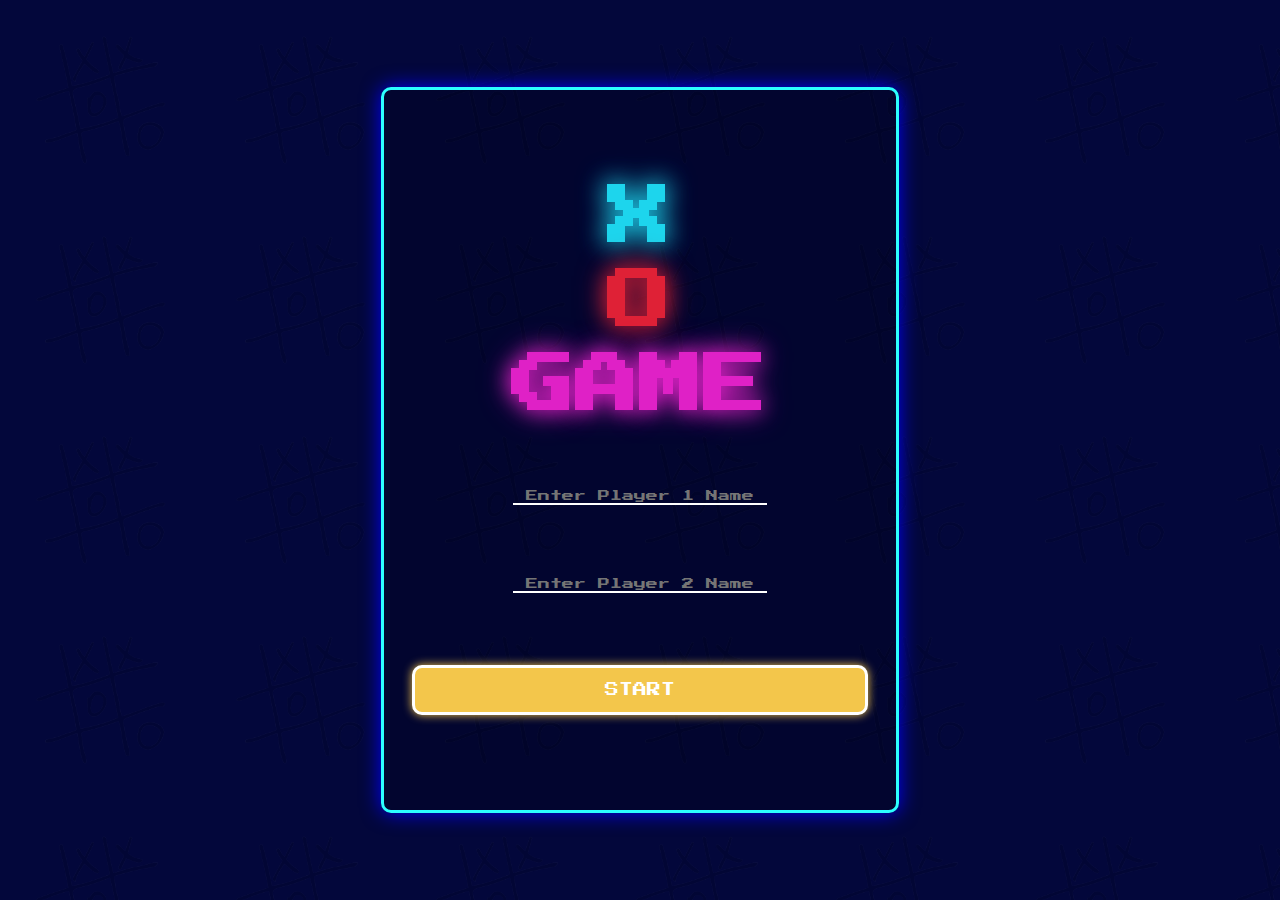
<file: task1 (X-O)/Design1.html>
<!DOCTYPE html>
<html lang="en">
<head>
    <meta charset="UTF-8">
    <meta name="viewport" content="width=device-width, initial-scale=1.0">
    <title>Tic-Tac-Toe</title>
    <link rel="stylesheet" href="https://fonts.googleapis.com/css2?family=Press+Start+2P&display=swap">
    <link rel="stylesheet" href="Design1.css">
</head>
<body>
    <div class="maindiv">
        <div class="game-title">
          <div class="x">X</div>
          <div class="o">O</div>
          <div class="game-word">GAME</div>
        </div>
        <input type="text" class ="player-name-input-main" id="player1-input" placeholder="Enter Player 1 Name">
        <input type="text" class ="player-name-input-main" id="player2-input" placeholder="Enter Player 2 Name">
        <a href="#" onclick="startGame()" class="button" id="btn-start">Start</a>
      </div>
<div class="game-container">
    <div class="players">
        <div class="player-card player-1">
            <img src="elgayar.jpeg" alt="Player 1">
            <p class="player-name-input" id="player1-name">Player1</p>
            <div class="player-symbol x-symbol">X</div>
        </div>
        <div class="player-card player-2">
            <img src="henry.webp" alt="Player 2">
            <p class="player-name-input" id="player2-name">Player2</p>
            <div class="player-symbol o-symbol">O</div>
        </div>
    </div>

    <div class="scoreboard">
        <div class="score" id="player-1-score" >
            <span class="player-name-display" id="dis1">Player 1</span>: <span id="score1">0</span>
        </div>
        <div class="score" id="player-2-score">
            <span class="player-name-display" id="dis2">Player 2</span>: <span id="score2">0</span>
        </div>
    </div>
    
    <div class="board">
        <div indexVal="0" class="cell"></div>
        <div indexVal="1" class="cell"></div>
        <div indexVal="2" class="cell"></div>
        <div indexVal="3" class="cell"></div>
        <div indexVal="4" class="cell"></div>
        <div indexVal="5" class="cell"></div>
        <div indexVal="6" class="cell"></div>
        <div indexVal="7" class="cell"></div>
        <div indexVal="8" class="cell"></div>
        
    </div>
    
    <a href="#" class="button" id="btn-restart" style="margin-top:15px; width: auto;">Restart</a>
    <a href="" class="button" id="btn-new">New Game</a>

</div>
<script src="Design1.js"></script>
</body>
</html>
</file>
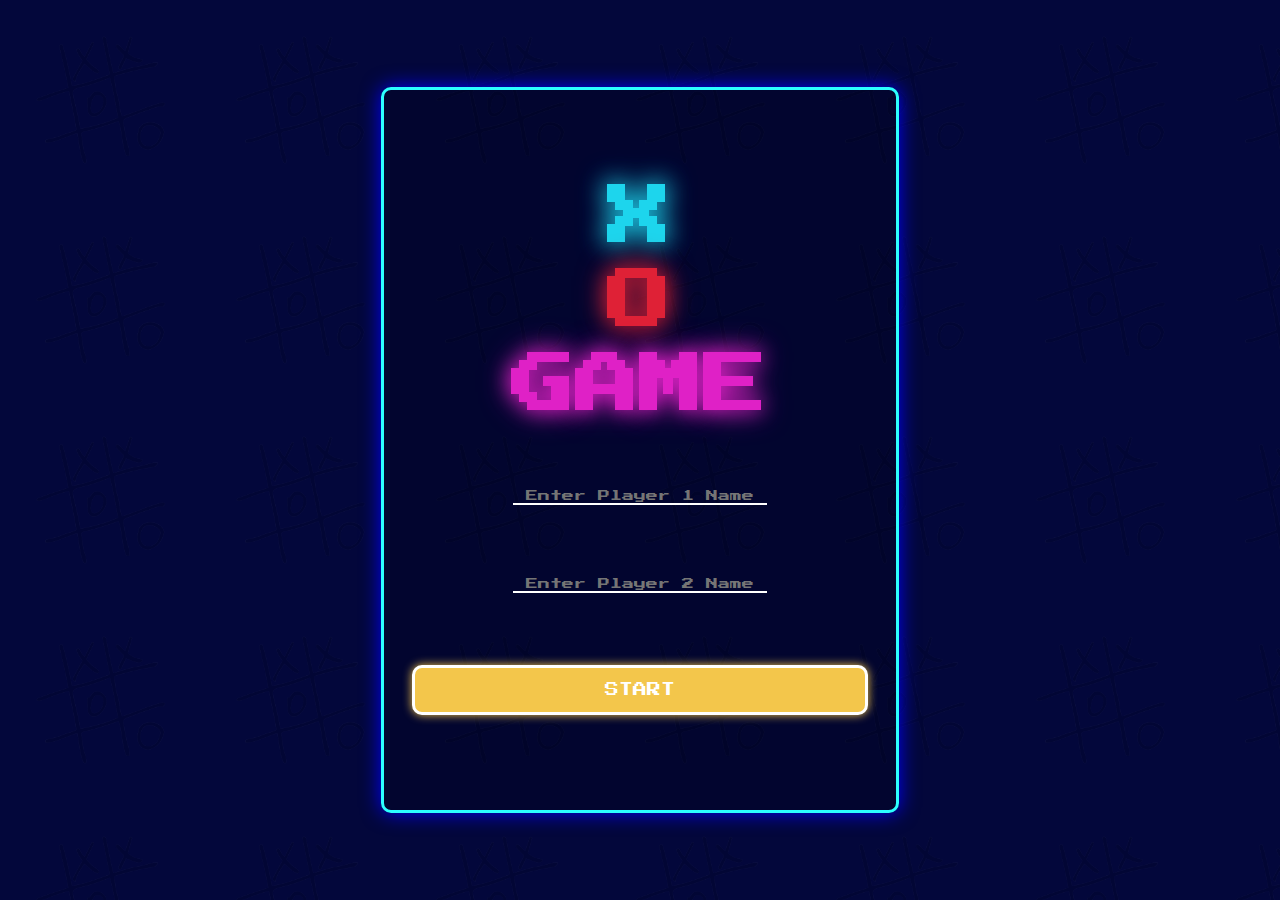
<file: task1 (X-O)/index2.html>
<!DOCTYPE html>
<html lang="en">
<head>
    <meta charset="UTF-8">
    <meta name="viewport" content="width=device-width, initial-scale=1.0">
    <title>Tic-Tac-Toe</title>
    <link rel="stylesheet" href="https://fonts.googleapis.com/css2?family=Press+Start+2P&display=swap">
    <link rel="stylesheet" href="style2.css">
</head>
<body>
    <div class="maindiv">
        <div class="game-title">
          <div class="x">X</div>
          <div class="o">O</div>
          <div class="game-word">GAME</div>
        </div>
        <input type="text" class ="player-name-input-main" id="player1-input" placeholder="Enter Player 1 Name">
        <input type="text" class ="player-name-input-main" id="player2-input" placeholder="Enter Player 2 Name">
        <a href="#" onclick="startGame()" class="button" id="btn-start">Start</a>
      </div>
<div class="game-container">
    <div class="players">
        <div class="player-card player-1">
            <img src="elgayar.jpeg" alt="Player 1">
            <p class="player-name-input" id="player1-name">Player1</p>
            <div class="player-symbol x-symbol">X</div>
        </div>
        <div class="player-card player-2">
            <img src="henry.webp" alt="Player 2">
            <p class="player-name-input" id="player2-name">Player2</p>
            <div class="player-symbol o-symbol">O</div>
        </div>
    </div>

    <div class="scoreboard">
        <div class="score" id="player-1-score" >
            <span class="player-name-display" id="dis1">Player 1</span>: <span id="score1">0</span>
        </div>
        <div class="score" id="player-2-score">
            <span class="player-name-display" id="dis2">Player 2</span>: <span id="score2">0</span>
        </div>
    </div>
    
    <div class="board">
        <div indexVal="0" class="cell"></div>
        <div indexVal="1" class="cell"></div>
        <div indexVal="2" class="cell"></div>
        <div indexVal="3" class="cell"></div>
        <div indexVal="4" class="cell"></div>
        <div indexVal="5" class="cell"></div>
        <div indexVal="6" class="cell"></div>
        <div indexVal="7" class="cell"></div>
        <div indexVal="8" class="cell"></div>
        
    </div>
    
    <a href="#" class="button" id="btn-restart" style="margin-top:15px; width: auto;">Restart</a>
    <a href="" class="button" id="btn-new">New Game</a>

</div>
<script src="script.js"></script>
</body>
</html>
</file>
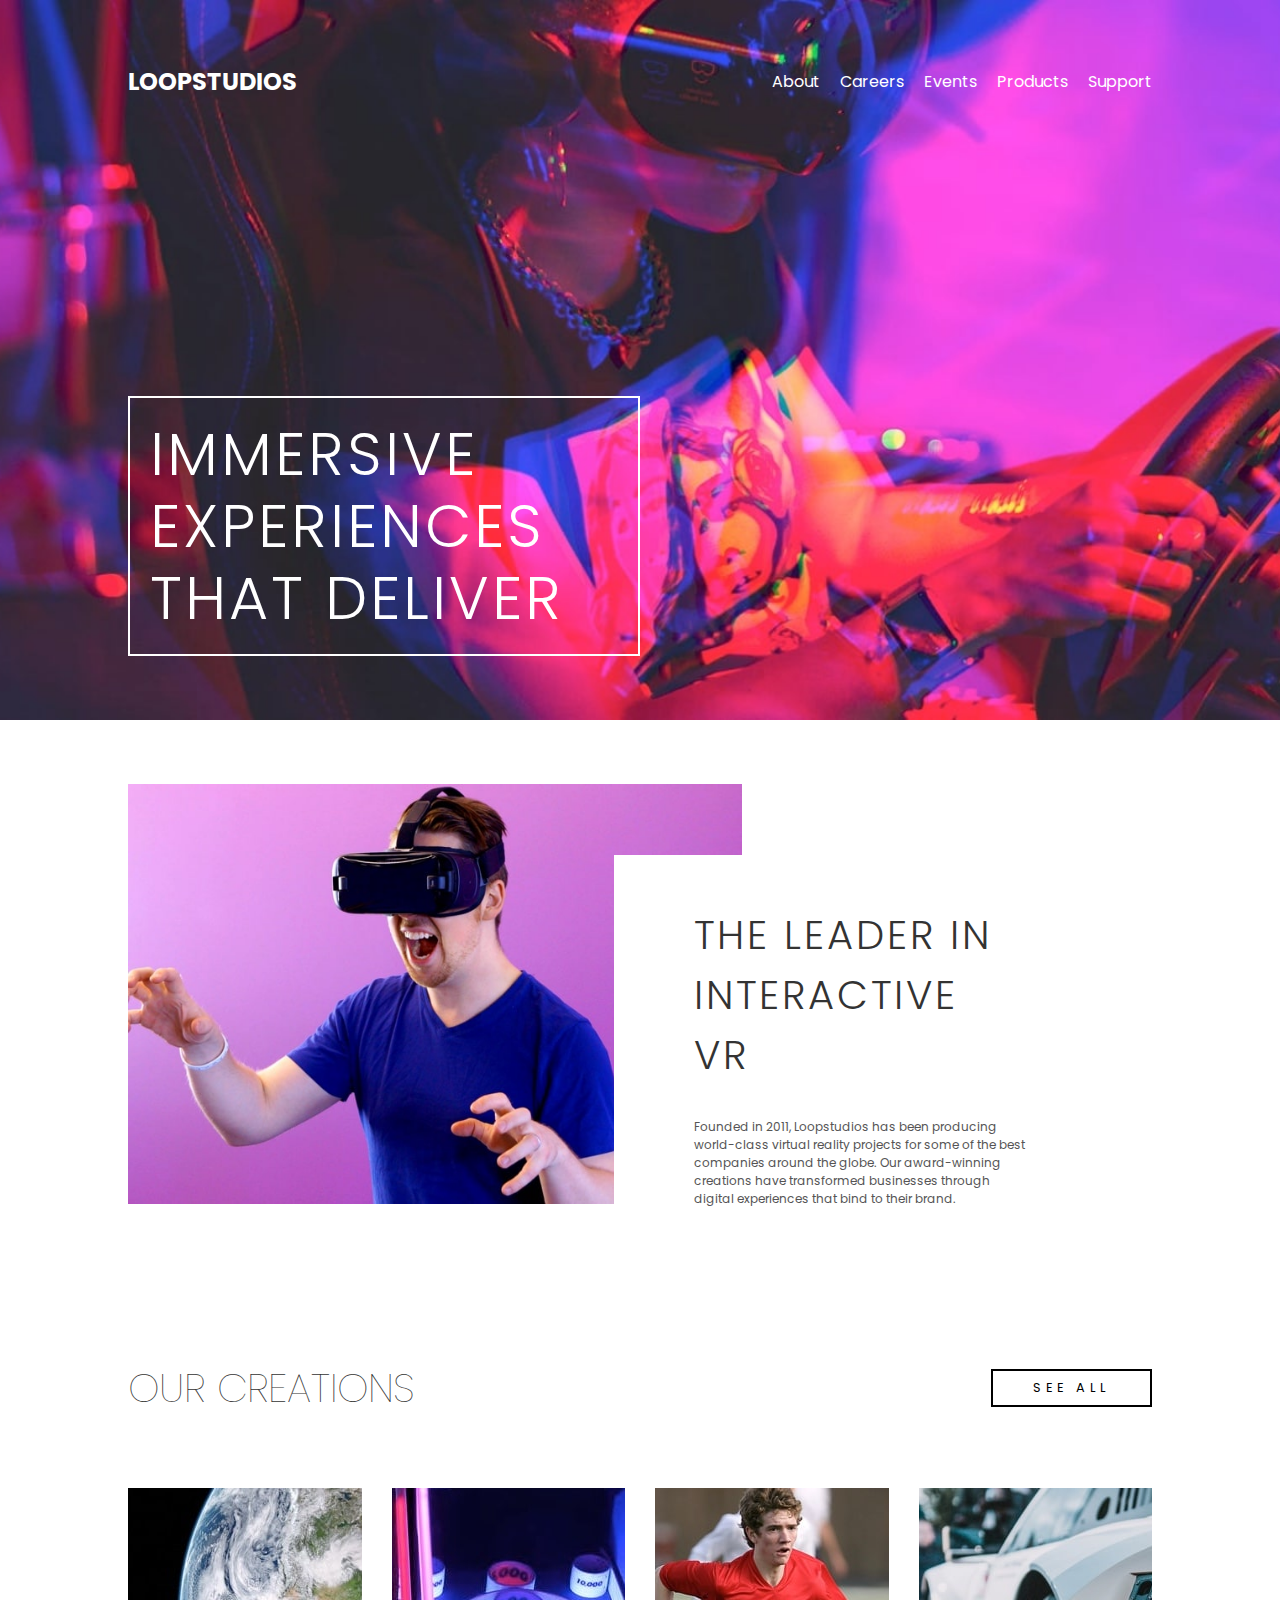
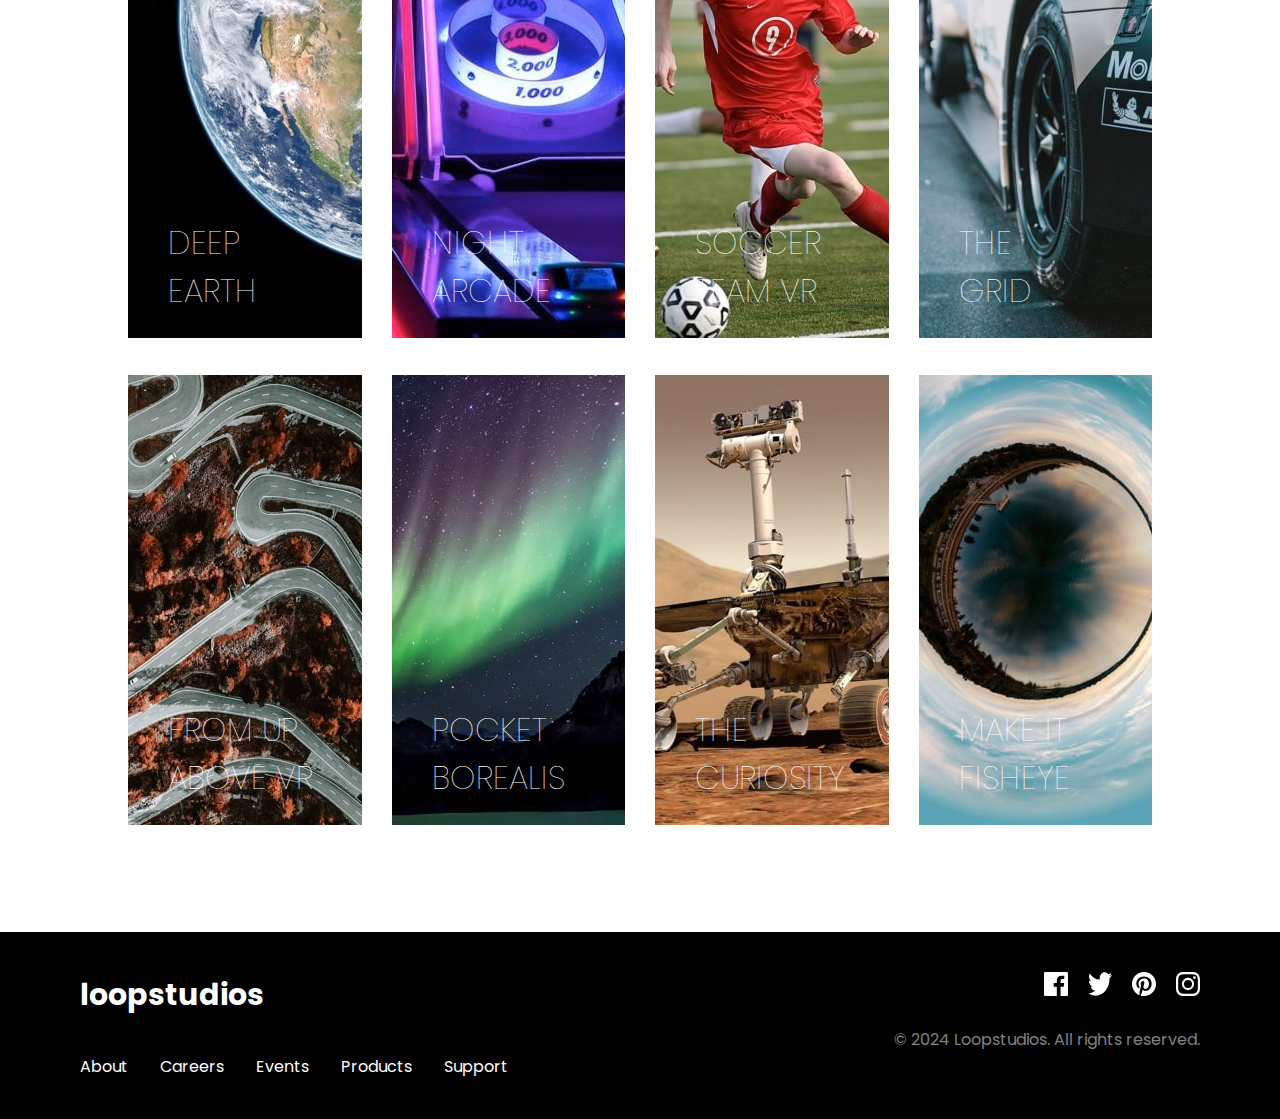
<file: task2/Design2.html>
<!DOCTYPE html>
<html lang="en">
<head>
    <meta charset="UTF-8">
    <meta name="viewport" content="width=device-width, initial-scale=1.0">
    <title>Loopstudios</title>
    <link rel="stylesheet" href="Design2.css">
    <link rel="preconnect" href="https://fonts.googleapis.com">
    <link rel="preconnect" href="https://fonts.gstatic.com" crossorigin>
    <link href="https://fonts.googleapis.com/css2?family=Poppins:wght@400;500;600;700&display=swap" rel="stylesheet">
</head>
<body>
<!-- First Main Div -->
<div class="main-div1">
    <div>
        <h1>loopstudios</h1>
        <div>
            <p>About</p>
            <p>Careers</p>
            <p>Events</p>
            <p>Products</p>
            <p>Support</p>
        </div>
    </div>
    <div>
        <p>immersive<br>experiences<br>that deliver</p>
    </div>
</div>

<!-- Second Main Div -->
<div class="main-div2">
    <div> <!-- .text-container -->
        <h2>THE LEADER IN<br>INTERACTIVE VR</h2>
        <p>
            Founded in 2011, Loopstudios has been producing world-class
            virtual reality projects for some of the best companies around the
            globe. Our award-winning creations have transformed businesses
            through digital experiences that bind to their brand.
        </p>
    </div>
    <div>
        <img src="image-interactive.jpg" alt="Interactive VR">
    </div>
</div>
<div class="home">
    <div class="grid-title">
      <h2>OUR CREATIONS</h2>
      <button>SEE ALL</button>
    </div>
    
    <div class="grid-container">
      <div class="grid-item">
        <img src="img/image-deep-earth.jpg">
        <h3>DEEP<br>EARTH</h3>
      </div>
      <div class="grid-item">
        <img src="img/image-night-arcade.jpg">
        <h3>NIGHT<br>ARCADE</h3>
      </div>
      <div class="grid-item">
        <img src="img/image-soccer-team.jpg">
        <h3>SOCCER<br>TEAM VR</h3>
      </div>
      <div class="grid-item">
        <img src="img/image-grid.jpg">
        <h3>THE<br>GRID</h3>
      </div>
      <div class="grid-item">
        <img src="img/image-from-above.jpg">
        <h3>FROM UP<br>ABOVE VR</h3>
      </div>
      <div class="grid-item">
        <img src="img/image-pocket-borealis.jpg">
        <h3>POCKET<br>BOREALIS</h3>
      </div>
      <div class="grid-item">
        <img src="img/image-curiosity.jpg">
        <h3>THE<br>CURIOSITY</h3>
      </div>
      <div class="grid-item">
        <img src="img/image-fisheye.jpg">
        <h3>MAKE IT<br>FISHEYE</h3>
      </div>
    </div>
    <button class="unique">SEE ALL</button>

  </div>

  <!-- footer -->
  <footer class="footer">
    <div class="footer-left">
      <div class="logo">loopstudios</div>
      <div class="footer-links">
        <a href="#">About</a>
        <a href="#">Careers</a>
        <a href="#">Events</a>
        <a href="#">Products</a>
        <a href="#">Support</a>
      </div>
    </div>
    
    <div class="footer-right">
      <div class="social-icons">
        <a href="#"><img src="extra/icon-facebook.svg" ></a>
        <a href="#"><img src="extra/icon-twitter.svg" ></a>
        <a href="#"><img src="extra/icon-pinterest.svg" ></a>
        <a href="#"><img src="extra/icon-instagram.svg" ></a>
      </div>
      <p class="copyright">© 2024 Loopstudios. All rights reserved.</p>
    </div>
  </footer>
</body>
</html>
</file>
<file: task1 (X-O)/Design1.css>
@import url('https://fonts.googleapis.com/css2?family=Press+Start+2P&display=swap');

body {
    font-family: 'Press Start 2P', cursive;
    display: flex;
    justify-content: center;
    align-items: center;
    background-color: #03073B;
    height: 100vh;
    position: relative;
    margin: 0;
    overflow-x: hidden; 
    overflow-y: auto; 
}

body::before {
    content: "";
    position: absolute;
    top: 0;
    left: 0;
    width: 100%;
    height: 100%;
    background-image: url("BG-image.png");
    background-size: 200px;
    opacity: 0.1;
    z-index: -1;
}

.game-container {
    display: none;
    flex-direction: column;
    align-items: center;
    justify-content:space-around;
    gap: 30px;
    width: 90%;
    max-width: 450px;
    background-color: rgba(0, 0, 0, 0.2);
    height: fit-content;
    padding: 25px;
    border: 3px solid #2CFEFF;
    border-radius: 20px;
    box-shadow: 0 0 30px #00f;
    margin: auto;
    transition-duration: 200ms;
}

.players {
    display: flex;
    justify-content: space-between;
    width: 100%;
    gap: 20px;
}

.player-card {
    width: 45%;
    display: flex;
    flex-direction: column;
    align-items: center;
    justify-content: center;
    border-radius: 15px;
    padding: 10px;
    text-align: center;
    font-family: 'Press Start 2P', cursive;
    background: rgba(255, 255, 255, 0.1);
    position: relative;
}

.player-1 {
    border: 3px solid #1DD5ED;
    box-shadow: 0 0 20px #1DD5ED;

}

.player-2 {
    border: 3px solid #DF2136;
    box-shadow: 0 0 20px #DF2136;
}

.player-card img {
    width: 50px;
    border-radius: 50%;
    border: 2px solid white;
    margin-bottom: 10px;
}

.player-name {
    color: white;
    font-size: 10px;
}

.scoreboard {
    display: flex;
    justify-content: space-around;
    width: 100%;
    padding: 10px;
    border-radius: 10px;
    background: rgba(255, 255, 255, 0.1);
    box-shadow: 0 0 10px #2CFEFF;
    color: white;
    font-size: 12px;
    text-align: center;
}

.score {
    padding: 8px;
    border-radius: 5px;
}

#player-1-score {
    color: #1DD5ED;
}

#player-2-score {
    color: #DF2136;
}

.board {
    display: grid;
    grid-template-columns: repeat(3, 1fr);
    gap: 8px;
    width: 100%;
    max-width: 300px;
    background: rgba(0, 0, 0, 0.6);
    padding: 10px;
    border-radius: 15px;
    border: 3px solid #2CFEFF;
    box-shadow: 0 0 20px #1DD5ED;
}

.cell {
    width: 80px;
    height: 80px;
    display: flex;
    align-items: center;
    justify-content: center;
    font-size: 2em;
    font-weight: bold;
    cursor: pointer;
    background-color: rgba(0, 0, 0, 0.5);
    border-radius: 10px;
    border: 2px solid #2CFEFF;
    transition-duration: 300ms;
    
}

.cell.o {
    color: #DF2136;
    text-shadow: 0 0 15px #DF2136;
    transition-duration: 0ms;
}

.cell.x {
    color: #1DD5ED;
    text-shadow: 0 0 15px #1DD5ED;
    transition-duration: 0ms;
}

.player-name-input {
    background: transparent;
    border: none;
    /* border-bottom: 2px solid white; */
    color: white;
    text-align: center;
    font-size: 12px;
    font-family: 'Press Start 2P', cursive;
    outline: none;
    width: 80%;
}

.player-name-input-main {
    background: transparent;
    border: none;
    border-bottom: 2px solid white;
    color: white;
    text-align: center;
    font-size: 12px;
    font-family: 'Press Start 2P', cursive;
    outline: none;
    width: auto;
    /* height: 15px */
}

.player-name-input::placeholder {
    color: rgba(255, 255, 255, 0.6);
}

.x-symbol {
    color: #1DD5ED;
    text-shadow: 0 0 15px rgba(29, 213, 237, 0.8);
}

.o-symbol {
    color: #DF2136;
    text-shadow: 0 0 15px rgba(223, 33, 54, 0.8);
}

.player-symbol.o-symbol{
    margin-top: 10px;
}

.player-symbol.x-symbol{
    margin-top: 10px;
}

.maindiv{
    display: flex;
    flex-direction: column;
    align-items: center;
    justify-content: center;
    gap: 10%;
    width: 40%;
    height: 80%;
    border: 3px solid #2CFEFF;
    border-radius: 10px;
    box-shadow: 0 0 20px #00f;
    z-index: 1;
    background-color: rgba(0, 0, 0, 0.2);
}

.game-title {
    display: flex;
    flex-direction: column;
    align-items: center;
    justify-content: center;
    gap: 20px;
    font-size: 4em;
    font-weight: bold;
    transition: background-color 0.3s ease;
}

.o {
    color: #DF2136;
    text-shadow: 0 0 20px rgba(223, 33, 54, 0.8), 0 0 30px rgba(223, 33, 54, 0.8);
}

.x {
    color: #1DD5ED;
    text-shadow: 0 0 25px rgba(29, 213, 237, 0.8), 0 0 30px rgba(29, 213, 237, 0.8);
}

.game-word {
    color: #DF21C6;
    text-shadow: 0 0 20px rgba(223, 33, 198, 0.9), 0 0 30px rgba(223, 33, 198, 0.8);
}

.button {
    font-family: 'Press Start 2P', cursive;
    font-size: 14px;
    width: 80%;
    margin-top: 20px;
    padding: 15px 20px;
    background-color: #F3C64B;
    color: white;
    border: 3px solid #fff;
    border-radius: 10px;
    cursor: pointer;
    text-transform: uppercase;
    text-decoration: none;
    text-align: center;
    transition: 0.3s;
    box-shadow: 0px 0px 10px #F3C64B;
}

#btn-start, #btn-new{
    margin: 0;
}

.button:hover {
    background-color: #ffcc00;
    color: white;
    box-shadow: 0px 0px 20px rgba(255, 223, 0, 1);
    transform: scale(1.01);
}

.cell:hover{
    transition-duration: 200ms;
    box-shadow: 0 0 20px #ffffff;
}
</file>
<file: task1 (X-O)/style2.css>
@import url('https://fonts.googleapis.com/css2?family=Press+Start+2P&display=swap');

body {
    font-family: 'Press Start 2P', cursive;
    display: flex;
    justify-content: center;
    align-items: center;
    background-color: #03073B;
    height: 100vh;
    position: relative;
    margin: 0;
    overflow-x: hidden; 
    overflow-y: auto; 
}

body::before {
    content: "";
    position: absolute;
    top: 0;
    left: 0;
    width: 100%;
    height: 100%;
    background-image: url("BG-image.png");
    background-size: 200px;
    opacity: 0.1;
    z-index: -1;
}

.game-container {
    display: none;
    flex-direction: column;
    align-items: center;
    justify-content:space-around;
    gap: 30px;
    width: 90%;
    max-width: 450px;
    background-color: rgba(0, 0, 0, 0.2);
    height: fit-content;
    padding: 25px;
    border: 3px solid #2CFEFF;
    border-radius: 20px;
    box-shadow: 0 0 30px #00f;
    margin: auto;
    transition-duration: 200ms;
}

.players {
    display: flex;
    justify-content: space-between;
    width: 100%;
    gap: 20px;
}

.player-card {
    width: 45%;
    display: flex;
    flex-direction: column;
    align-items: center;
    justify-content: center;
    border-radius: 15px;
    padding: 10px;
    text-align: center;
    font-family: 'Press Start 2P', cursive;
    background: rgba(255, 255, 255, 0.1);
    position: relative;
}

.player-1 {
    border: 3px solid #1DD5ED;
    box-shadow: 0 0 20px #1DD5ED;

}

.player-2 {
    border: 3px solid #DF2136;
    box-shadow: 0 0 20px #DF2136;
}

.player-card img {
    width: 50px;
    border-radius: 50%;
    border: 2px solid white;
    margin-bottom: 10px;
}

.player-name {
    color: white;
    font-size: 10px;
}

.scoreboard {
    display: flex;
    justify-content: space-around;
    width: 100%;
    padding: 10px;
    border-radius: 10px;
    background: rgba(255, 255, 255, 0.1);
    box-shadow: 0 0 10px #2CFEFF;
    color: white;
    font-size: 12px;
    text-align: center;
}

.score {
    padding: 8px;
    border-radius: 5px;
}

#player-1-score {
    color: #1DD5ED;
}

#player-2-score {
    color: #DF2136;
}

.board {
    display: grid;
    grid-template-columns: repeat(3, 1fr);
    gap: 8px;
    width: 100%;
    max-width: 300px;
    background: rgba(0, 0, 0, 0.6);
    padding: 10px;
    border-radius: 15px;
    border: 3px solid #2CFEFF;
    box-shadow: 0 0 20px #1DD5ED;
}

.cell {
    width: 80px;
    height: 80px;
    display: flex;
    align-items: center;
    justify-content: center;
    font-size: 2em;
    font-weight: bold;
    cursor: pointer;
    background-color: rgba(0, 0, 0, 0.5);
    border-radius: 10px;
    border: 2px solid #2CFEFF;
    transition-duration: 300ms;
    
}

.cell.o {
    color: #DF2136;
    text-shadow: 0 0 15px #DF2136;
    transition-duration: 0ms;
}

.cell.x {
    color: #1DD5ED;
    text-shadow: 0 0 15px #1DD5ED;
    transition-duration: 0ms;
}

.player-name-input {
    background: transparent;
    border: none;
    /* border-bottom: 2px solid white; */
    color: white;
    text-align: center;
    font-size: 12px;
    font-family: 'Press Start 2P', cursive;
    outline: none;
    width: 80%;
}

.player-name-input-main {
    background: transparent;
    border: none;
    border-bottom: 2px solid white;
    color: white;
    text-align: center;
    font-size: 12px;
    font-family: 'Press Start 2P', cursive;
    outline: none;
    width: auto;
    /* height: 15px */
}

.player-name-input::placeholder {
    color: rgba(255, 255, 255, 0.6);
}

.x-symbol {
    color: #1DD5ED;
    text-shadow: 0 0 15px rgba(29, 213, 237, 0.8);
}

.o-symbol {
    color: #DF2136;
    text-shadow: 0 0 15px rgba(223, 33, 54, 0.8);
}

.player-symbol.o-symbol{
    margin-top: 10px;
}

.player-symbol.x-symbol{
    margin-top: 10px;
}

.maindiv{
    display: flex;
    flex-direction: column;
    align-items: center;
    justify-content: center;
    gap: 10%;
    width: 40%;
    height: 80%;
    border: 3px solid #2CFEFF;
    border-radius: 10px;
    box-shadow: 0 0 20px #00f;
    z-index: 1;
    background-color: rgba(0, 0, 0, 0.2);
}

.game-title {
    display: flex;
    flex-direction: column;
    align-items: center;
    justify-content: center;
    gap: 20px;
    font-size: 4em;
    font-weight: bold;
    transition: background-color 0.3s ease;
}

.o {
    color: #DF2136;
    text-shadow: 0 0 20px rgba(223, 33, 54, 0.8), 0 0 30px rgba(223, 33, 54, 0.8);
}

.x {
    color: #1DD5ED;
    text-shadow: 0 0 25px rgba(29, 213, 237, 0.8), 0 0 30px rgba(29, 213, 237, 0.8);
}

.game-word {
    color: #DF21C6;
    text-shadow: 0 0 20px rgba(223, 33, 198, 0.9), 0 0 30px rgba(223, 33, 198, 0.8);
}

.button {
    font-family: 'Press Start 2P', cursive;
    font-size: 14px;
    width: 80%;
    margin-top: 20px;
    padding: 15px 20px;
    background-color: #F3C64B;
    color: white;
    border: 3px solid #fff;
    border-radius: 10px;
    cursor: pointer;
    text-transform: uppercase;
    text-decoration: none;
    text-align: center;
    transition: 0.3s;
    box-shadow: 0px 0px 10px #F3C64B;
}

#btn-start, #btn-new{
    margin: 0;
}

.button:hover {
    background-color: #ffcc00;
    color: white;
    box-shadow: 0px 0px 20px rgba(255, 223, 0, 1);
    transform: scale(1.01);
}

.cell:hover{
    transition-duration: 200ms;
    box-shadow: 0 0 20px #ffffff;
}
</file>
<file: task2/Design2.css>
* {
    margin: 0;
    padding: 0;
    box-sizing: border-box;
    font-family: 'Poppins', sans-serif;
}

body {
    background-color: #fff;
    color: #333;
}



/* Main Division Number 1 Start */

.main-div1 {
    height: 80vh;
    background-image: url("image-hero.jpg");
    background-size: cover;
    background-position: center;
    display: flex;
    flex-direction: column;
    justify-content: space-between;
    padding: 5% 10%;
    color: white;
}

.main-div1 div:first-child {
    display: flex;
    justify-content: space-between;
    align-items: center;
}

.main-div1 > div > h1 {
    font-size: 24px;
    font-weight: bold;
    text-transform: uppercase;
    transition: 0.3s ease;
}

.main-div1 > div > h1:hover{
    transform: scale(1.1);
    cursor: pointer;
}

.main-div1 > div > div {
    display: flex;
    gap: 20px;

}

.main-div1 > div > div p:hover {
    color: #ff6600;
    cursor: pointer;
    transition: color 0.3s ease-in-out;
    position: relative;
}

.main-div1 > div > div p::after {
    content: '';
    position: absolute;
    width: 0;
    height: 2px;
    background-color: #ff6600;
    bottom: -5px;
    left: 0;
    transition: width 0.3s ease-in-out;
}

.main-div1 > div > div p:hover::after {
    width: 100%;
}

.main-div1 > div:last-child {
    font-weight: 300;
    max-width: 50%;
    color: white;
    font-size: 60px;
    padding: 20px;
    border: 2px solid white;
    text-transform: uppercase;
    line-height: 1.2;
    letter-spacing: 3px;
}

/* Main Division Number 1 End */





/* Main Division Number 2 Start */

.main-div2 {
    display: flex;
    gap: 50px;
    padding: 5% 10%;
    position: relative;
}

.main-div2 div:last-child { /*.image-container */
    width: 60%;
}

.main-div2 div:last-child img {
    width: 100%;
    display: block;
}

.main-div2 > div:first-child { /* .text-container */
    background-color: white;
    position: absolute;
    bottom: 11%;
    right: 12%;
    width: 40%;
    height: fit-content;
    padding: 50px 100px 0 80px;
}

.main-div2 > div:first-child h2 {
    font-size: 40px;
    font-weight: 300;
    margin-bottom: 10%;
    text-transform: uppercase;
    letter-spacing: 3px;
}

.main-div2 > div:first-child p {
    font-size: 12px;
    line-height: 1.5;
    color: #555;
}

/* Main Division Number 2 End */








/* Media Queries Start */

@media (max-width: 400px) {
    .main-div1 {
        height: 100vh;
        padding: 5% 5%;
    }

    .main-div1 div:first-child {
        flex-direction: row;
        gap: 20px;
    }

    h1 {
        font-size: 20px;
    }

    .main-div1 div > div p{
        display: none;
    }

    .main-div1 div > div::after {
        content: '☰';
        display: block;
        transform: scale(2);
        cursor: pointer;
    }

    .main-div1 > div:last-child {
        max-width: 100%;
        font-size: 40px;
        padding: 10%;
        text-transform: uppercase;
        border: 1px solid white;
        line-height: 1.1;
        letter-spacing: 2px;
        margin-bottom: 50%;
    }

    .main-div2 {
        flex-direction: column;
        gap: 20px;
        padding: 5% 5%;
    }

    .main-div2 div:last-child {
        margin-top: 20%;
        width: 100%;
        order: 1;
    }

    .main-div2 > div:first-child {
        position: static;
        width: 100%;
        padding: 5%;
        background-color: transparent;
        order: 2;
        text-align: center;
    }

    .main-div2 > div:first-child h2 {
        font-size: 30px;
        margin-bottom: 5%;
    }

    .main-div2 > div:first-child p {
        font-size: 14px;
    }
}

/* Media Queries End */



/* Second Half of the Design */
.home{
    width: 80vw;
    /* height: 10vh; */
    margin:auto;
    margin-top: 90px;
    font-family: 'Poppins', sans-serif;
    font-weight:lighter;

}
.grid-title {
    display: flex;
    justify-content: space-between;
    align-items: center;
    margin-bottom: 70px;


  }
  .grid-title h2{
    font-size: 250%;
    font-weight:lighter;
  }
  
  .grid-title button {
    padding: 8px 40px;
    border: 2px solid black;
    background: transparent;
    letter-spacing: 5px;
    cursor: pointer;
    font-size: 1vw;
    transition-duration: 400ms;
    
}
.grid-title button:hover{
    background: rgb(239, 239, 239);
    transition-duration: 400ms;
    box-shadow: 0 0 10px rgb(155, 155, 155);

  }
  
  .grid-container {
    display: grid;
    grid-template-columns: repeat(4, 1fr);
    gap: 30px;
  }
  
  .grid-item {
    position: relative;
    cursor: pointer;
  }
  
  .grid-item img {
    width: 100%;
    height: 450px;
    object-fit: cover;
    /* box-shadow: -1 -2 500px  rgba(0, 0, 0, 0.7); */

    transition-duration: 600ms;
  }
  .grid-item img:hover {
    /* width: 100%; */
    height: 450px;
    object-fit: cover;
    box-shadow: 0 0 40px rgb(0, 0, 0);
    transition-duration: 400ms;
  }
  
  .grid-item h3 {
    position: absolute;
    bottom: 30px;
    left: 40px;
    color: white;
    font-size: 32px;

    /* max-width: 150px; */
    font-weight:lighter;

  }





  /* foooooooooooooooooter */
  .footer {
    background: black;
    padding: 40px 80px;
    display: flex;
    justify-content: space-between;
    margin-top: 100px;
}

.footer-left, .footer-right {
    display: flex;
    flex-direction: column;
    gap: 24px;
    /* text-transform: uppercase; */
    /* gap: 24px; */
}

.logo {
      text-transform: lowercase;
    color: white;
    font-size: 30px;
    font-weight: bold;
    margin-bottom: 12px;
  }
  
  .footer-links {
    display: flex;
    gap: 32px;
  }
  
  .footer-links a {
    color: white;
    text-decoration: none;
    transition: color 0.3s ease;
    animation: fadeIn 2s ease-in-out, bounce 1.5s infinite;
    
}

.footer-links a:hover {
    color: #ff6600;
    text-decoration:underline;

  }
/* .footer-links a::after {
    content: '';
    position: absolute;
    width: 0;
    height: 2px;
    background-color: #ff6600;
    bottom: -5px;
    left: 0;
    transition: width 0.3s ease-in-out;

  } */
  
  .social-icons {
    display: flex;
    justify-content: flex-end;
    gap: 20px;
  }
  
  .social-icons img {
    width: 24px;
    height: 24px;
    /* animation: fadeIn 2s ease-in-out, bounce 1.5s infinite; */

  }
  .social-icons img:hover {
    width: 24px;
    height: 24px;
    /* color: gray; */

  }
  
  .copyright {
    color: gray;
    text-align: right;
  }
  
  @media (max-width: 768px) {
    .footer {
      flex-direction: column;
      text-align: center;
      padding: 40px 20px;
      gap: 40px;
    }
  
    .footer-left, .footer-right {
      align-items: center;
    }
  
    .footer-links {
      flex-direction: column;
      align-items: center;
    }
  
    .social-icons {
      justify-content: center;
    }
  
    .copyright {
      text-align: center;
    }
  }
.unique{
    display: none;
}
  @media (max-width: 768px) {
    .grid-container {
      grid-template-columns: 1fr;
    }
    
    .grid-title {
      flex-direction: column;
      gap: 20px;
    }
    .unique {
        display: block;
        margin: auto;
        padding: 8px 40px;
        border: 2px solid black;
        background: transparent;
        letter-spacing: 5px;
        cursor: pointer;
        font-size: 4vw;
        margin-top: 10vw;
        transition-duration: 400ms;
        
    }
    .unique:hover{
        background: rgb(239, 239, 239);
        transition-duration: 400ms;
        box-shadow: 0 0 10px rgb(155, 155, 155);
    
      }
      .grid-title button{
        display: none;
      }
    
        
  .grid-item img {
    width: 100%;
    height: 200px;
    

    /* box-shadow: -1 -2 500px  rgba(0, 0, 0, 0.7); */

    transition-duration: 600ms;
  }
  .grid-item img:hover {
    /* width: 100%; */
    height: 450px;
    object-fit: cover;
    box-shadow: 0 0 40px rgb(0, 0, 0);
    transition-duration: 400ms;
  }
  
  .grid-item h3 {
    position: absolute;
    bottom: 30px;
    left: 40px;
    color: white;
    font-size: 32px;
  }

}
</file>
